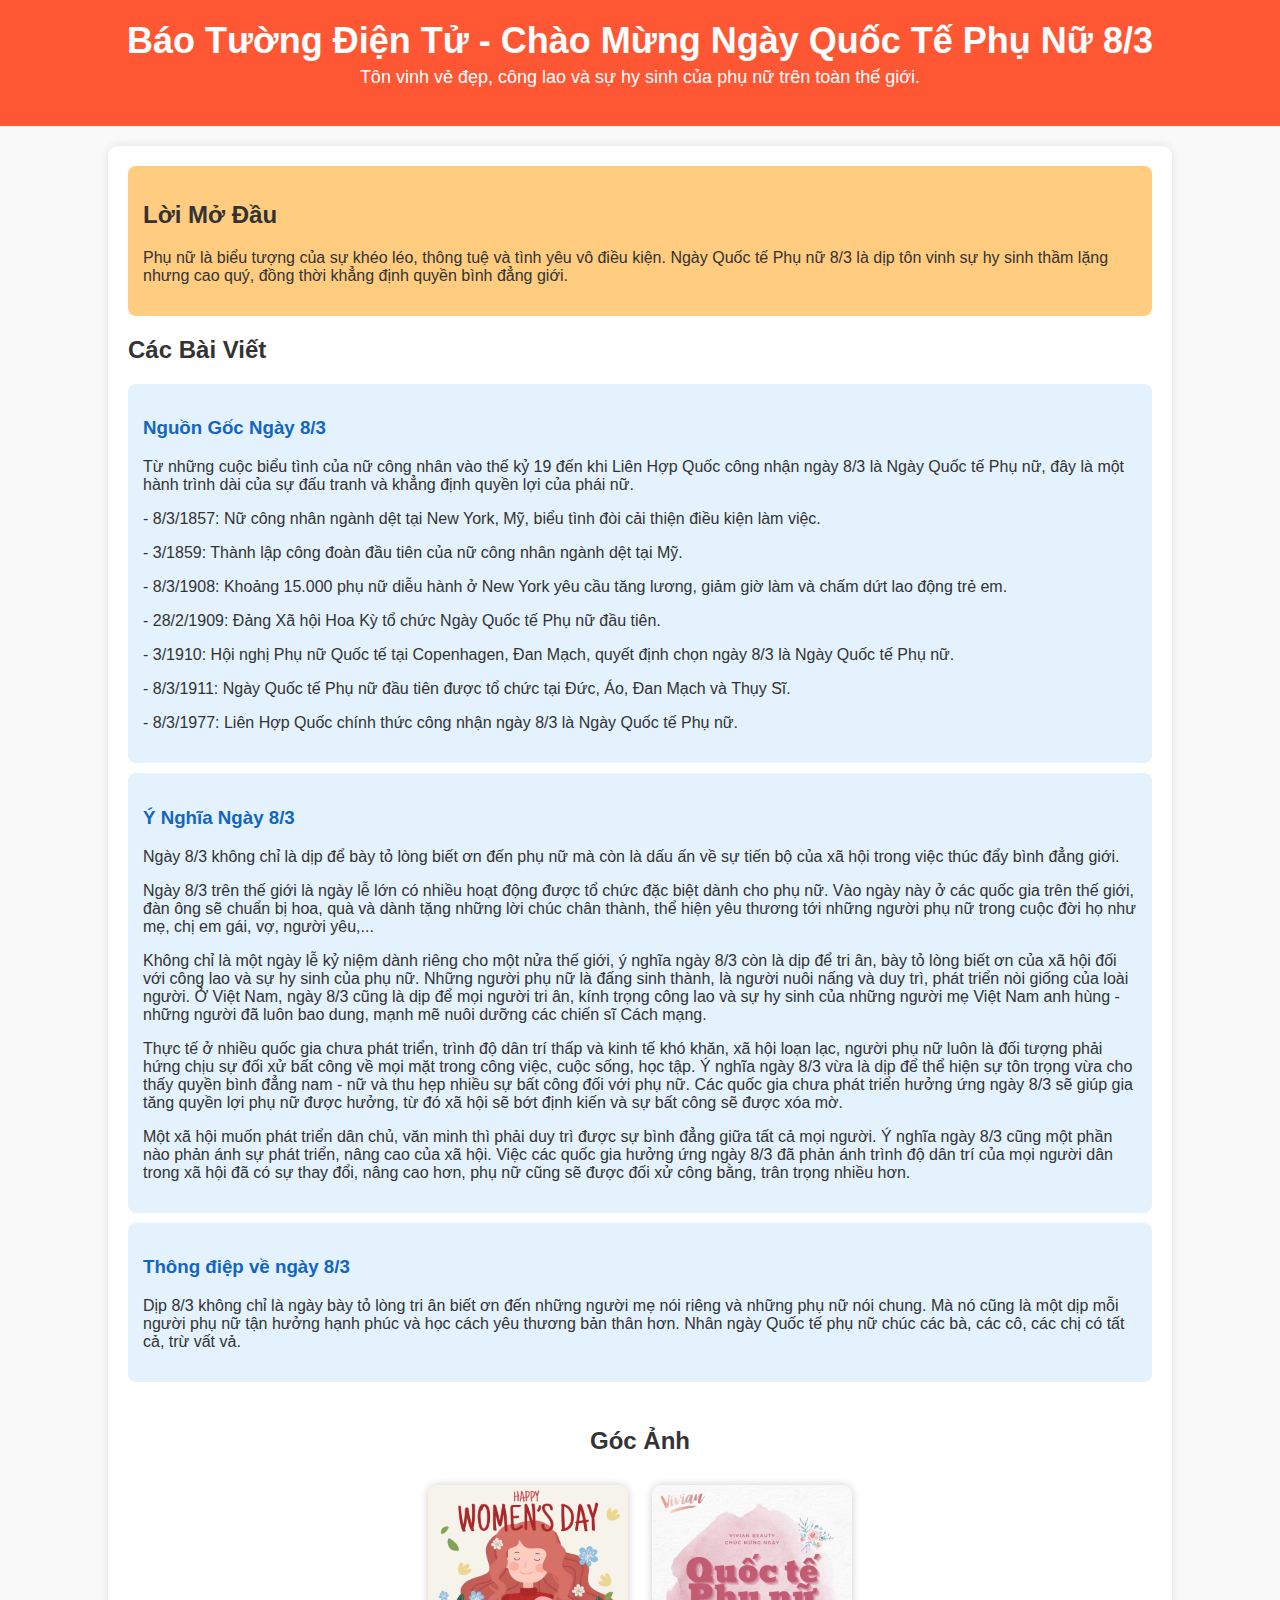
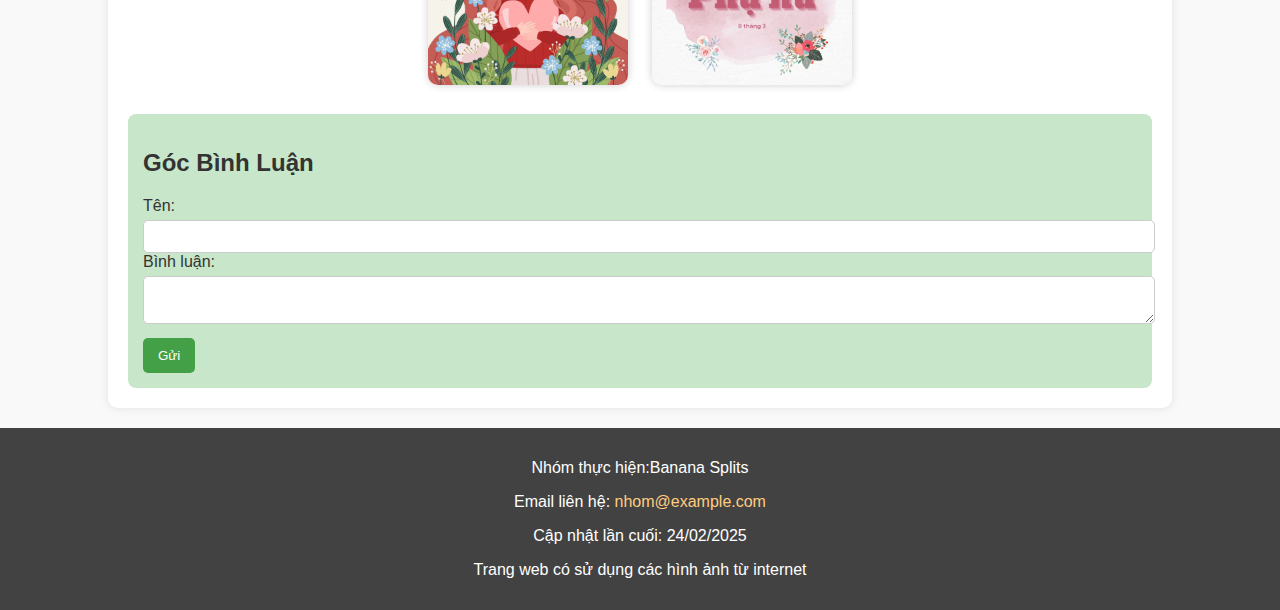
<file: index.html>
<!DOCTYPE html>
<html lang="vi">
<head>
    <meta charset="UTF-8">
    <meta name="viewport" content="width=device-width, initial-scale=1.0">
    <title>Báo Tường Điện Tử - Ngày Quốc Tế Phụ Nữ 8/3</title>
    <link rel="stylesheet" href="style.css">
</head>
<body>
    <header>
        <h1>Báo Tường Điện Tử - Chào Mừng Ngày Quốc Tế Phụ Nữ 8/3</h1>
        <p>Tôn vinh vẻ đẹp, công lao và sự hy sinh của phụ nữ trên toàn thế giới.</p>
    </header>
    <main>
        <section class="gioi-thieu">
            <h2>Lời Mở Đầu</h2>
            <p>Phụ nữ là biểu tượng của sự khéo léo, thông tuệ và tình yêu vô điều kiện. Ngày Quốc tế Phụ nữ 8/3 là dịp tôn vinh sự hy sinh thầm lặng nhưng cao quý, đồng thời khẳng định quyền bình đẳng giới.</p>
        </section>

        <section class="bai-viet">
            <h2>Các Bài Viết</h2>
            <article>
                <h3>Nguồn Gốc Ngày 8/3</h3>
                <p>Từ những cuộc biểu tình của nữ công nhân vào thế kỷ 19 đến khi Liên Hợp Quốc công nhận ngày 8/3 là Ngày Quốc tế Phụ nữ, đây là một hành trình dài của sự đấu tranh và khẳng định quyền lợi của phái nữ.</p>
                <p>- 8/3/1857: Nữ công nhân ngành dệt tại New York, Mỹ, biểu tình đòi cải thiện điều kiện làm việc.</p> 
                <p>- 3/1859: Thành lập công đoàn đầu tiên của nữ công nhân ngành dệt tại Mỹ.</p>
                <p>- 8/3/1908: Khoảng 15.000 phụ nữ diễu hành ở New York yêu cầu tăng lương, giảm giờ làm và chấm dứt lao động trẻ em.</p>
                <p>- 28/2/1909: Đảng Xã hội Hoa Kỳ tổ chức Ngày Quốc tế Phụ nữ đầu tiên.</p>
                <p>- 3/1910: Hội nghị Phụ nữ Quốc tế tại Copenhagen, Đan Mạch, quyết định chọn ngày 8/3 là Ngày Quốc tế Phụ nữ.</p>
                <p>- 8/3/1911: Ngày Quốc tế Phụ nữ đầu tiên được tổ chức tại Đức, Áo, Đan Mạch và Thụy Sĩ.</p>
                <p>- 8/3/1977: Liên Hợp Quốc chính thức công nhận ngày 8/3 là Ngày Quốc tế Phụ nữ.</p>
            </article>
            <article>
                <h3>Ý Nghĩa Ngày 8/3</h3>
                <p>Ngày 8/3 không chỉ là dịp để bày tỏ lòng biết ơn đến phụ nữ mà còn là dấu ấn về sự tiến bộ của xã hội trong việc thúc đẩy bình đẳng giới.</p>
                <p>Ngày 8/3 trên thế giới là ngày lễ lớn có nhiều hoạt động được tổ chức đặc biệt dành cho phụ nữ. Vào ngày này ở các quốc gia trên thế giới, đàn ông sẽ chuẩn bị hoa, quà và dành tặng những lời chúc chân thành, thể hiện yêu thương tới những người phụ nữ trong cuộc đời họ như mẹ, chị em gái, vợ, người yêu,...</p>
                <p>Không chỉ là một ngày lễ kỷ niệm dành riêng cho một nửa thế giới, ý nghĩa ngày 8/3 còn là dịp để tri ân, bày tỏ lòng biết ơn của xã hội đối với công lao và sự hy sinh của phụ nữ. Những người phụ nữ là đấng sinh thành, là người nuôi nấng và duy trì, phát triển nòi giống của loài người. Ở Việt Nam, ngày 8/3 cũng là dịp để mọi người tri ân, kính trọng công lao và sự hy sinh của những người mẹ Việt Nam anh hùng - những người đã luôn bao dung, mạnh mẽ nuôi dưỡng các chiến sĩ Cách mạng.</p>
                <p>Thực tế ở nhiều quốc gia chưa phát triển, trình độ dân trí thấp và kinh tế khó khăn, xã hội loạn lạc, người phụ nữ luôn là đối tượng phải hứng chịu sự đối xử bất công về mọi mặt trong công việc, cuộc sống, học tập. Ý nghĩa ngày 8/3 vừa là dịp để thể hiện sự tôn trọng vừa cho thấy quyền bình đẳng nam - nữ và thu hẹp nhiều sự bất công đối với phụ nữ. Các quốc gia chưa phát triển hưởng ứng ngày 8/3 sẽ giúp gia tăng quyền lợi phụ nữ được hưởng, từ đó xã hội sẽ bớt định kiến và sự bất công sẽ được xóa mờ.</p>
                <p>Một xã hội muốn phát triển dân chủ, văn minh thì phải duy trì được sự bình đẳng giữa tất cả mọi người. Ý nghĩa ngày 8/3 cũng một phần nào phản ánh sự phát triển, nâng cao của xã hội. Việc các quốc gia hưởng ứng ngày 8/3 đã phản ánh trình độ dân trí của mọi người dân trong xã hội đã có sự thay đổi, nâng cao hơn, phụ nữ cũng sẽ được đối xử công bằng, trân trọng nhiều hơn.</p>
            </article>
            <article>
                <h3>Thông điệp về ngày 8/3</h3>
                <p>  Dịp 8/3 không chỉ là ngày bày tỏ lòng tri ân  biết ơn đến những người mẹ nói riêng và những phụ nữ nói chung. Mà nó cũng là một dịp mỗi người phụ nữ tận hưởng hạnh phúc và học cách yêu thương bản thân hơn. Nhân ngày Quốc tế phụ nữ chúc các bà, các cô, các chị có tất cả, trừ vất vả.</p>
        </section>

        <section class="goc-anh">
            <h2>Góc Ảnh</h2>
           <img src="anh1.jpg" alt="Hình ảnh chúc mừng ngày 8/3">
           <img src="anh2.jpg" alt="Hình ảnh phụ nữ hạnh phúc trong ngày lễ">
        </section>

        <section class="binh-luan">
            <h2>Góc Bình Luận</h2>
            <form>
                <label for="name">Tên:</label>
                <input type="text" id="name" name="name" required>
                <label for="comment">Bình luận:</label>
                <textarea id="comment" name="comment" required></textarea>
                <button type="submit">Gửi</button>
            </form>
        </section>
    </main>
    <footer>
        <p>Nhóm thực hiện:Banana Splits</p>
        <p>Email liên hệ: <a href="mailto:nhom@example.com">nhom@example.com</a></p>
        <p>Cập nhật lần cuối: 24/02/2025</p>
        <p>Trang web có sử dụng các hình ảnh từ internet</p>
    </footer>
</body>
</html>
</file>
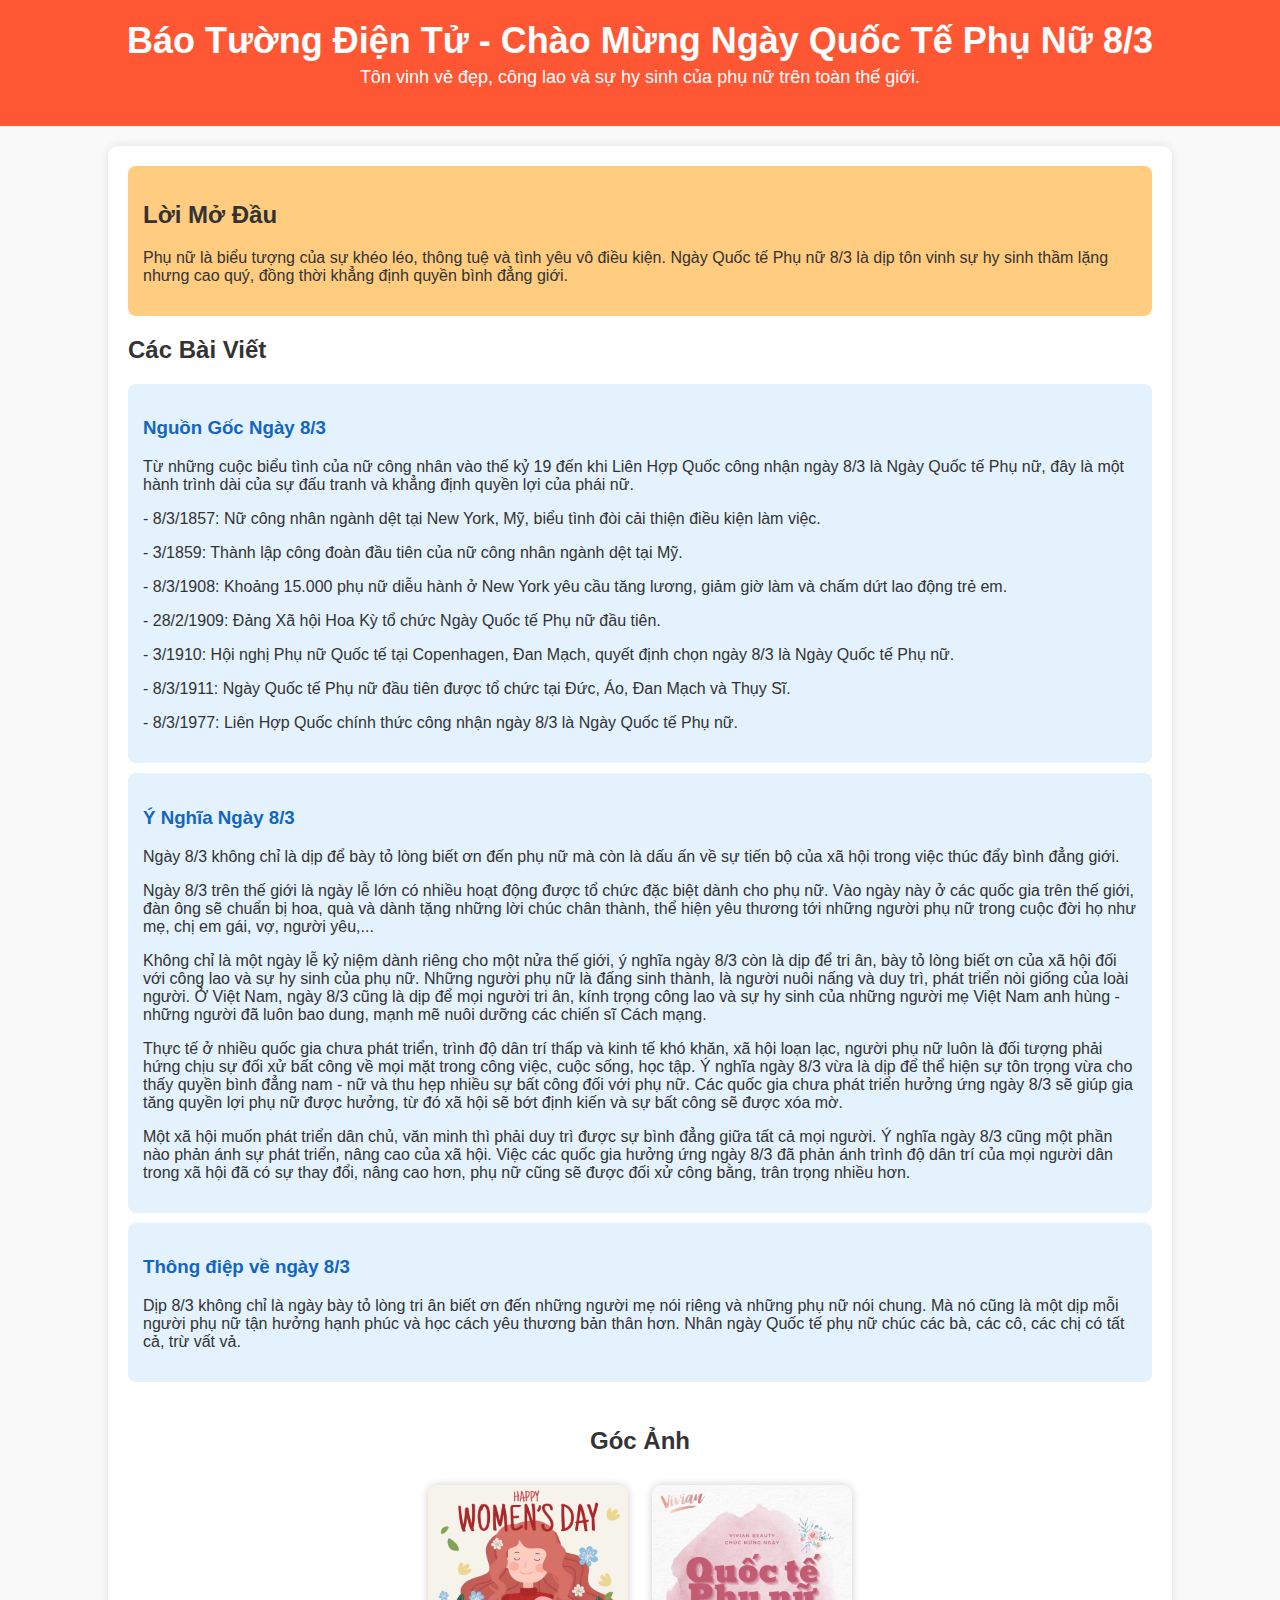
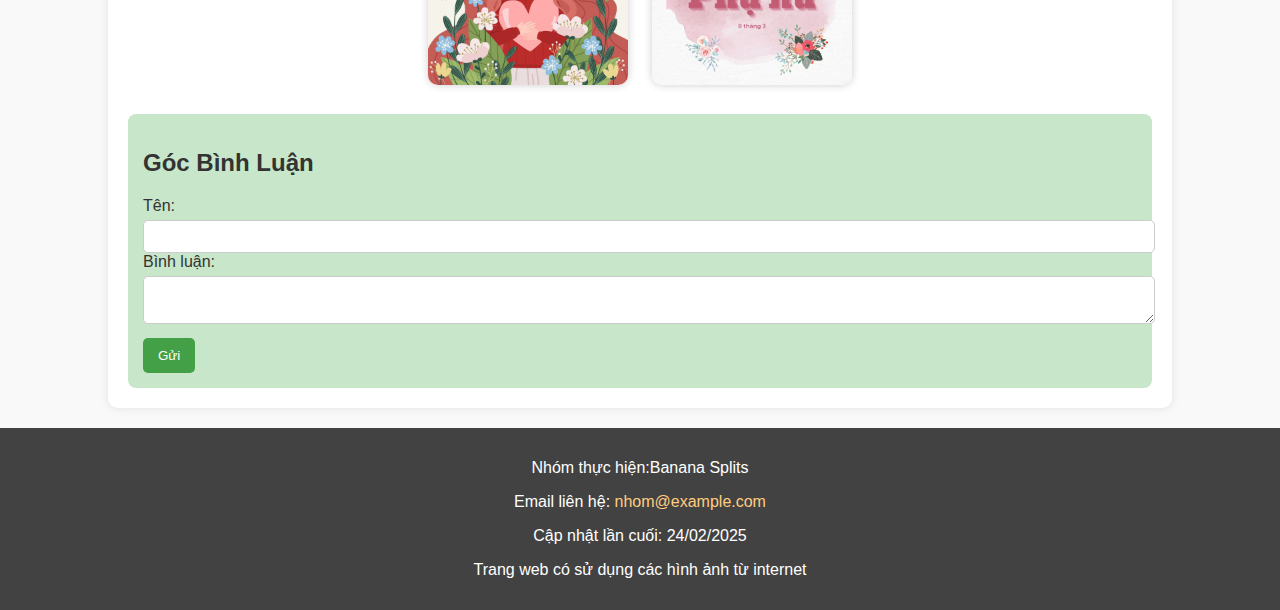
<file: index.html.html>
<!DOCTYPE html>
<html lang="vi">
<head>
    <meta charset="UTF-8">
    <meta name="viewport" content="width=device-width, initial-scale=1.0">
    <title>Báo Tường Điện Tử - Ngày Quốc Tế Phụ Nữ 8/3</title>
    <link rel="stylesheet" href="style.css.css">
</head>
<body>
    <header>
        <h1>Báo Tường Điện Tử - Chào Mừng Ngày Quốc Tế Phụ Nữ 8/3</h1>
        <p>Tôn vinh vẻ đẹp, công lao và sự hy sinh của phụ nữ trên toàn thế giới.</p>
    </header>
    <main>
        <section class="gioi-thieu">
            <h2>Lời Mở Đầu</h2>
            <p>Phụ nữ là biểu tượng của sự khéo léo, thông tuệ và tình yêu vô điều kiện. Ngày Quốc tế Phụ nữ 8/3 là dịp tôn vinh sự hy sinh thầm lặng nhưng cao quý, đồng thời khẳng định quyền bình đẳng giới.</p>
        </section>

        <section class="bai-viet">
            <h2>Các Bài Viết</h2>
            <article>
                <h3>Nguồn Gốc Ngày 8/3</h3>
                <p>Từ những cuộc biểu tình của nữ công nhân vào thế kỷ 19 đến khi Liên Hợp Quốc công nhận ngày 8/3 là Ngày Quốc tế Phụ nữ, đây là một hành trình dài của sự đấu tranh và khẳng định quyền lợi của phái nữ.</p>
                <p>- 8/3/1857: Nữ công nhân ngành dệt tại New York, Mỹ, biểu tình đòi cải thiện điều kiện làm việc.</p> 
                <p>- 3/1859: Thành lập công đoàn đầu tiên của nữ công nhân ngành dệt tại Mỹ.</p>
                <p>- 8/3/1908: Khoảng 15.000 phụ nữ diễu hành ở New York yêu cầu tăng lương, giảm giờ làm và chấm dứt lao động trẻ em.</p>
                <p>- 28/2/1909: Đảng Xã hội Hoa Kỳ tổ chức Ngày Quốc tế Phụ nữ đầu tiên.</p>
                <p>- 3/1910: Hội nghị Phụ nữ Quốc tế tại Copenhagen, Đan Mạch, quyết định chọn ngày 8/3 là Ngày Quốc tế Phụ nữ.</p>
                <p>- 8/3/1911: Ngày Quốc tế Phụ nữ đầu tiên được tổ chức tại Đức, Áo, Đan Mạch và Thụy Sĩ.</p>
                <p>- 8/3/1977: Liên Hợp Quốc chính thức công nhận ngày 8/3 là Ngày Quốc tế Phụ nữ.</p>
            </article>
            <article>
                <h3>Ý Nghĩa Ngày 8/3</h3>
                <p>Ngày 8/3 không chỉ là dịp để bày tỏ lòng biết ơn đến phụ nữ mà còn là dấu ấn về sự tiến bộ của xã hội trong việc thúc đẩy bình đẳng giới.</p>
                <p>Ngày 8/3 trên thế giới là ngày lễ lớn có nhiều hoạt động được tổ chức đặc biệt dành cho phụ nữ. Vào ngày này ở các quốc gia trên thế giới, đàn ông sẽ chuẩn bị hoa, quà và dành tặng những lời chúc chân thành, thể hiện yêu thương tới những người phụ nữ trong cuộc đời họ như mẹ, chị em gái, vợ, người yêu,...</p>
                <p>Không chỉ là một ngày lễ kỷ niệm dành riêng cho một nửa thế giới, ý nghĩa ngày 8/3 còn là dịp để tri ân, bày tỏ lòng biết ơn của xã hội đối với công lao và sự hy sinh của phụ nữ. Những người phụ nữ là đấng sinh thành, là người nuôi nấng và duy trì, phát triển nòi giống của loài người. Ở Việt Nam, ngày 8/3 cũng là dịp để mọi người tri ân, kính trọng công lao và sự hy sinh của những người mẹ Việt Nam anh hùng - những người đã luôn bao dung, mạnh mẽ nuôi dưỡng các chiến sĩ Cách mạng.</p>
                <p>Thực tế ở nhiều quốc gia chưa phát triển, trình độ dân trí thấp và kinh tế khó khăn, xã hội loạn lạc, người phụ nữ luôn là đối tượng phải hứng chịu sự đối xử bất công về mọi mặt trong công việc, cuộc sống, học tập. Ý nghĩa ngày 8/3 vừa là dịp để thể hiện sự tôn trọng vừa cho thấy quyền bình đẳng nam - nữ và thu hẹp nhiều sự bất công đối với phụ nữ. Các quốc gia chưa phát triển hưởng ứng ngày 8/3 sẽ giúp gia tăng quyền lợi phụ nữ được hưởng, từ đó xã hội sẽ bớt định kiến và sự bất công sẽ được xóa mờ.</p>
                <p>Một xã hội muốn phát triển dân chủ, văn minh thì phải duy trì được sự bình đẳng giữa tất cả mọi người. Ý nghĩa ngày 8/3 cũng một phần nào phản ánh sự phát triển, nâng cao của xã hội. Việc các quốc gia hưởng ứng ngày 8/3 đã phản ánh trình độ dân trí của mọi người dân trong xã hội đã có sự thay đổi, nâng cao hơn, phụ nữ cũng sẽ được đối xử công bằng, trân trọng nhiều hơn.</p>
            </article>
            <article>
                <h3>Thông điệp về ngày 8/3</h3>
                <p>  Dịp 8/3 không chỉ là ngày bày tỏ lòng tri ân  biết ơn đến những người mẹ nói riêng và những phụ nữ nói chung. Mà nó cũng là một dịp mỗi người phụ nữ tận hưởng hạnh phúc và học cách yêu thương bản thân hơn. Nhân ngày Quốc tế phụ nữ chúc các bà, các cô, các chị có tất cả, trừ vất vả.</p>
        </section>

        <section class="goc-anh">
            <h2>Góc Ảnh</h2>
           <img src="anh1.jpg" alt="Hình ảnh chúc mừng ngày 8/3">
           <img src="anh2.jpg" alt="Hình ảnh phụ nữ hạnh phúc trong ngày lễ">
        </section>

        <section class="binh-luan">
            <h2>Góc Bình Luận</h2>
            <form>
                <label for="name">Tên:</label>
                <input type="text" id="name" name="name" required>
                <label for="comment">Bình luận:</label>
                <textarea id="comment" name="comment" required></textarea>
                <button type="submit">Gửi</button>
            </form>
        </section>
    </main>
    <footer>
        <p>Nhóm thực hiện:Banana Splits</p>
        <p>Email liên hệ: <a href="mailto:nhom@example.com">nhom@example.com</a></p>
        <p>Cập nhật lần cuối: 24/02/2025</p>
        <p>Trang web có sử dụng các hình ảnh từ internet</p>
    </footer>
</body>
</html>
</file>
<file: style.css>
body {
    font-family: Arial, sans-serif;
    margin: 0;
    padding: 0;
    background-color: #f9f9f9; 
    color: #333; 
}
header {
    background-color: #ff5733; 
    color: white;
    text-align: center;
    padding: 20px 0;
}

header h1 {
    font-size: 36px;
    margin: 0;
}

header p {
    font-size: 18px;
    margin-top: 5px;
}
main {
    width: 80%;
    margin: 20px auto;
    padding: 20px;
    background-color: white;
    box-shadow: 0px 0px 10px rgba(0, 0, 0, 0.1);
    border-radius: 10px;
}
.gioi-thieu {
    background-color: #ffcc80; 
    padding: 15px;
    border-radius: 8px;
}
.bai-viet article {
    background-color: #e3f2fd; 
    padding: 15px;
    margin: 10px 0;
    border-radius: 8px;
}

.bai-viet h3 {
    color: #1565c0; 
}


.goc-anh {
    text-align: center;
    padding: 15px;
}

.goc-anh img {
    width: 200px;
    margin: 10px;
    border-radius: 10px;
    box-shadow: 0px 0px 8px rgba(0, 0, 0, 0.2);
}
.goc-nhac {
    text-align: center;
    padding: 15px;
}

audio {
    width: 100%;
}
.binh-luan {
    padding: 15px;
    background-color: #c8e6c9; 
    border-radius: 8px;
}

.binh-luan input, .binh-luan textarea {
    width: 100%;
    padding: 8px;
    margin-top: 5px;
    border: 1px solid #ccc;
    border-radius: 5px;
}

.binh-luan button {
    background-color: #43a047; 
    color: white;
    border: none;
    padding: 10px 15px;
    cursor: pointer;
    border-radius: 5px;
    margin-top: 10px;
}

.binh-luan button:hover {
    background-color: #388e3c; 
}
footer {
    text-align: center;
    background-color: #424242;
    color: white;
    padding: 15px 0;
    margin-top: 20px;
}

footer a {
    color: #ffcc80; /* Màu cam nhạt */
    text-decoration: none;
}
</file>
<file: style.css.css>
body {
    font-family: Arial, sans-serif;
    margin: 0;
    padding: 0;
    background-color: #f9f9f9; 
    color: #333; 
}
header {
    background-color: #ff5733; 
    color: white;
    text-align: center;
    padding: 20px 0;
}

header h1 {
    font-size: 36px;
    margin: 0;
}

header p {
    font-size: 18px;
    margin-top: 5px;
}
main {
    width: 80%;
    margin: 20px auto;
    padding: 20px;
    background-color: white;
    box-shadow: 0px 0px 10px rgba(0, 0, 0, 0.1);
    border-radius: 10px;
}
.gioi-thieu {
    background-color: #ffcc80; 
    padding: 15px;
    border-radius: 8px;
}
.bai-viet article {
    background-color: #e3f2fd; 
    padding: 15px;
    margin: 10px 0;
    border-radius: 8px;
}

.bai-viet h3 {
    color: #1565c0; 
}


.goc-anh {
    text-align: center;
    padding: 15px;
}

.goc-anh img {
    width: 200px;
    margin: 10px;
    border-radius: 10px;
    box-shadow: 0px 0px 8px rgba(0, 0, 0, 0.2);
}
.goc-nhac {
    text-align: center;
    padding: 15px;
}

audio {
    width: 100%;
}
.binh-luan {
    padding: 15px;
    background-color: #c8e6c9; 
    border-radius: 8px;
}

.binh-luan input, .binh-luan textarea {
    width: 100%;
    padding: 8px;
    margin-top: 5px;
    border: 1px solid #ccc;
    border-radius: 5px;
}

.binh-luan button {
    background-color: #43a047; 
    color: white;
    border: none;
    padding: 10px 15px;
    cursor: pointer;
    border-radius: 5px;
    margin-top: 10px;
}

.binh-luan button:hover {
    background-color: #388e3c; 
}
footer {
    text-align: center;
    background-color: #424242;
    color: white;
    padding: 15px 0;
    margin-top: 20px;
}

footer a {
    color: #ffcc80; /* Màu cam nhạt */
    text-decoration: none;
}
</file>
